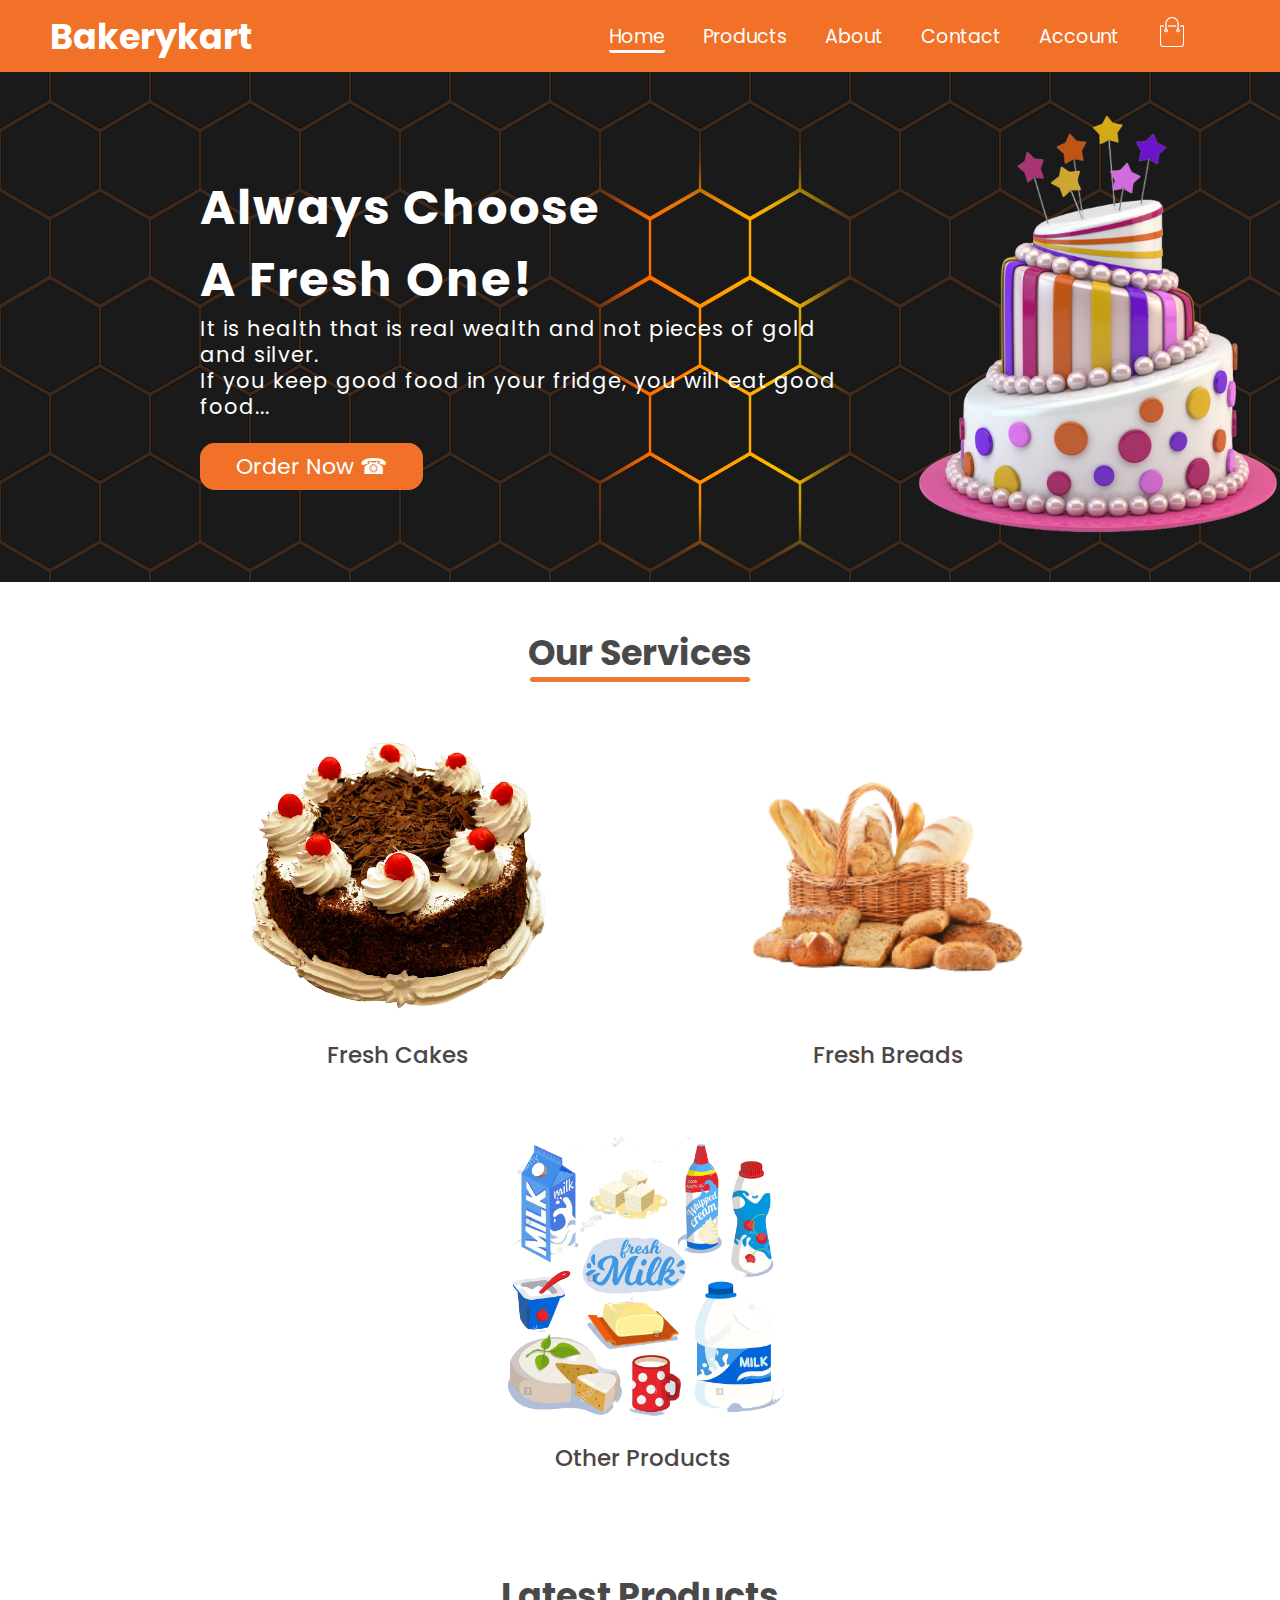
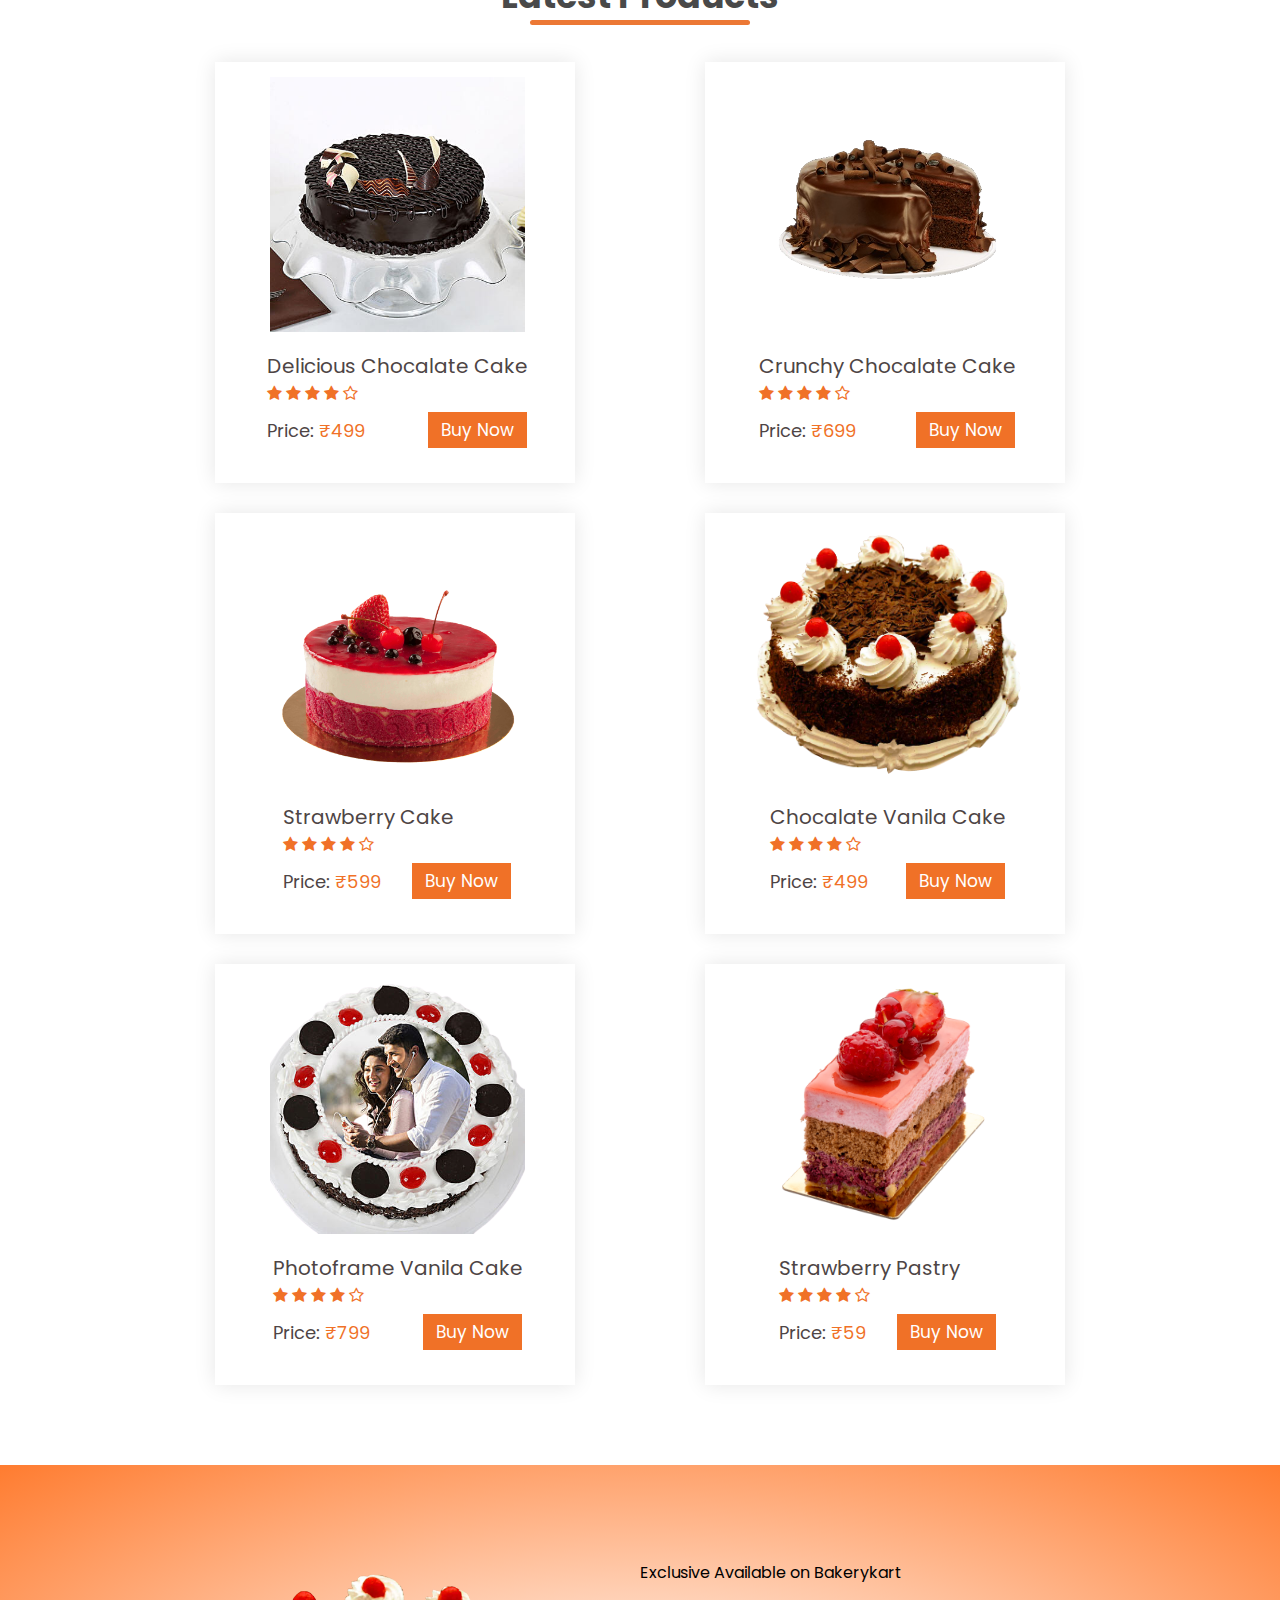
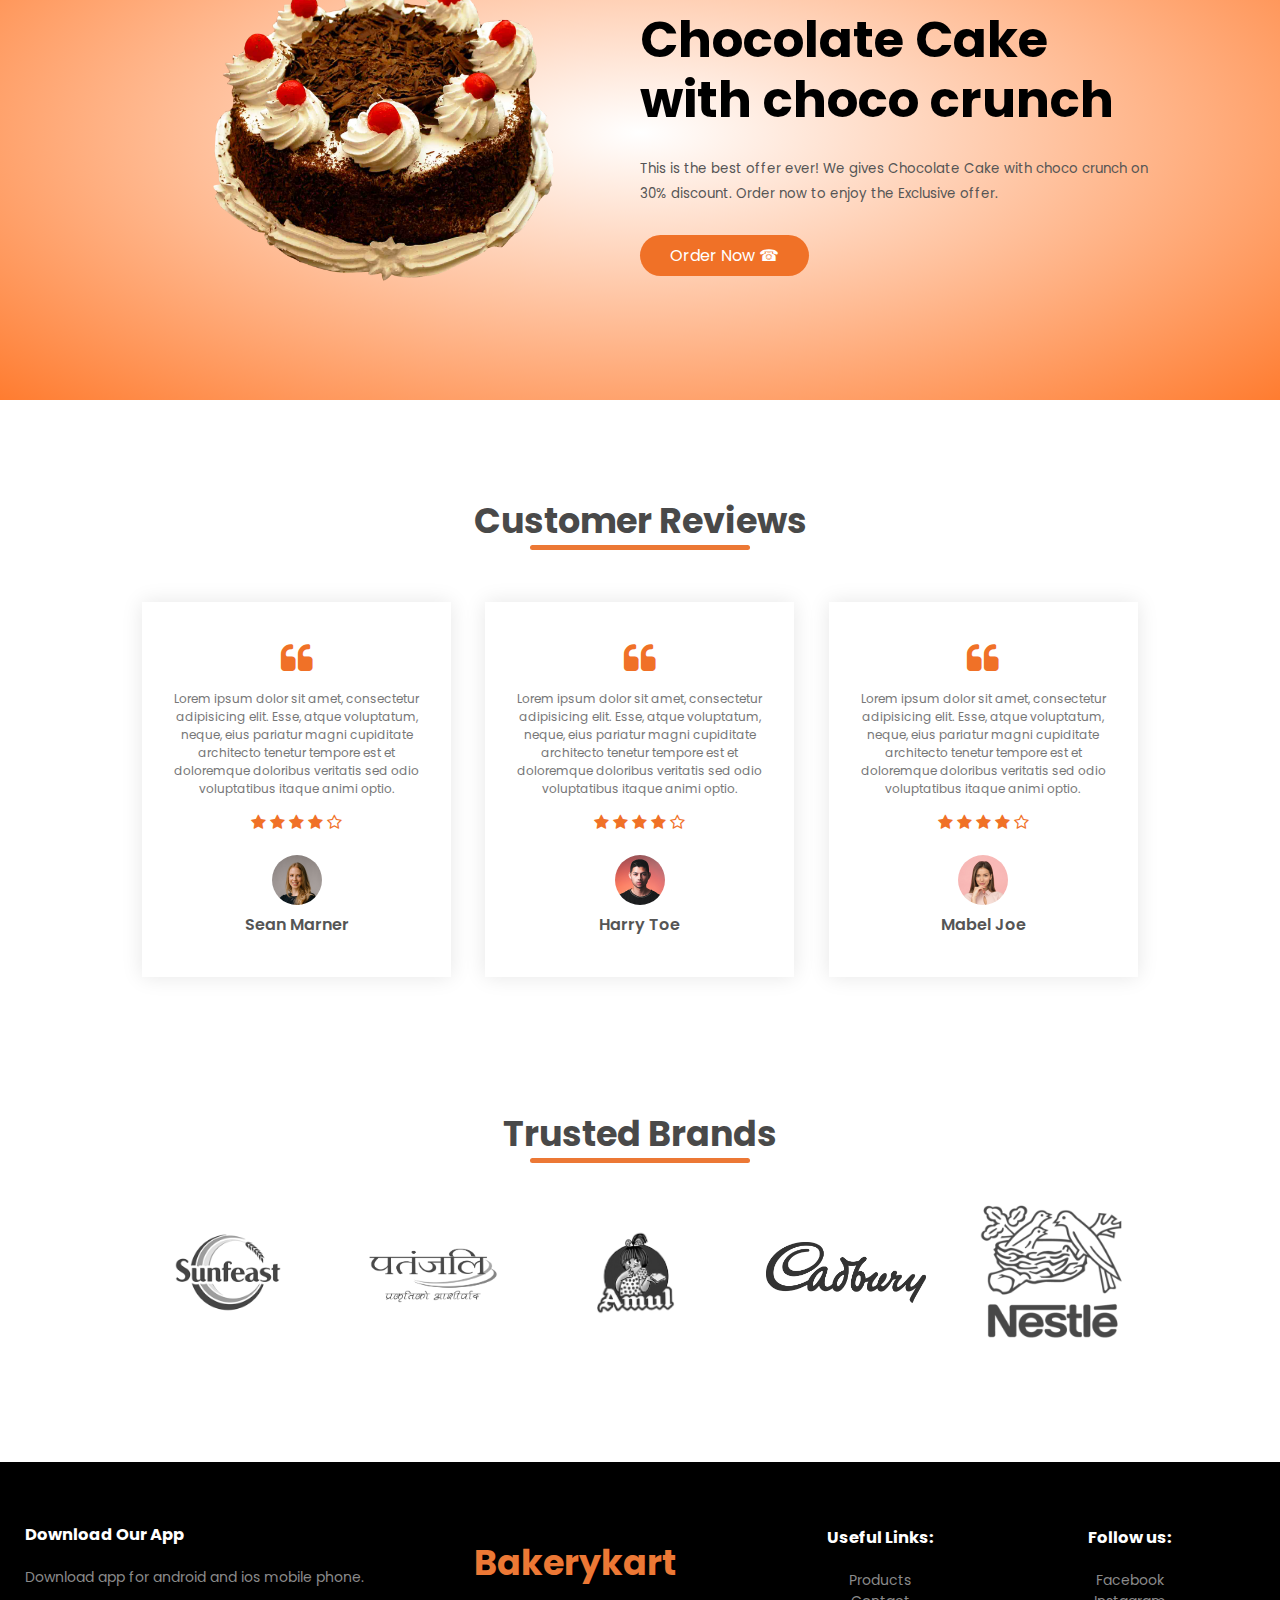
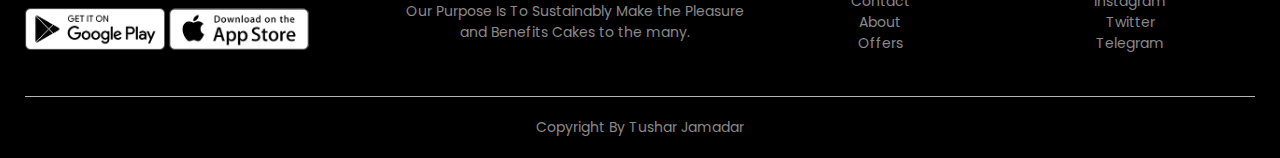
<file: index.html>
<!DOCTYPE html>
<html lang="en">

<head>
    <title>Welcome to Bakerykart | Bakerykart.com</title>
    <link rel="stylesheet" href="css/style.css">
    <link rel="stylesheet" href="https://stackpath.bootstrapcdn.com/font-awesome/4.7.0/css/font-awesome.min.css">

    
</head>

<body>

    <nav>
        <h1>Bakerykart</h1>
        <ul>
            <li><a class="active" href="#">Home</a></li>
            <li><a href="products.html">Products</a></li>
            <li><a href="about.html">About</a></li>
            <li><a href="contact.html">Contact</a></li>
            <li><a href="#">Account</a></li>
            <li><a href="cart.html"><img src="assets/cart.png" width="30px" height="30px"></a></li>
            
        </ul>
    </nav>


    <div class="banner">
        <div class="hex"></div>
        <div class="bg"></div>
        <div class="bannerText">
            <h1>Always Choose <br> A Fresh One!</h1>
            <p>It is health that is real wealth and not
                pieces of gold and silver.<br>If you keep good food in your fridge, you will eat good food...</p>
            <a href="#" class="bannerBtn">Order Now &#9742;</a>

        </div>
        <div class="bannerText">
            <img src="assets/banner.png" alt="">
        </div>

    </div>

    
<!-- Services -->
    <div class="productContainer">
        <h2 class="heading">Our Services</h2>

        <div class="productList">
            <div class="CatBox">
                <img src="assets/pro-4.png" alt="product">
                <div class="boxContent">
                    <p class="proTitle">Fresh Cakes</p>
                </div>
            </div>
            <div class="CatBox">
                <img src="assets/bread.png" alt="product">
                <div class="boxContent">
                    <p class="proTitle">Fresh Breads</p>
                </div>
            </div>
            <div class="CatBox">
                <img src="assets/other-products.png" alt="product">
                <div class="boxContent">
                    <p class="proTitle">Other Products</p>
                </div>
            </div>
        </div>
    </div>
    <!-- Latest Products -->
    <div class="productContainer">
        <h2 class="heading">Latest Products</h2>

        <div class="productList">
            <div class="productBox">
                <img src="assets/pro-1.jpg" alt="product">
                <div class="boxContent">
                    <p class="proTitle">Delicious Chocalate Cake</p>
                    <div class="rating">
                        <i class="fa fa-star"></i>
                        <i class="fa fa-star"></i>
                        <i class="fa fa-star"></i>
                        <i class="fa fa-star"></i>
                        <i class="fa fa-star-o"></i>
                    </div>
                    <div class="subCont">
                        <p class="proPrice">Price: <span class="priceHigh">₹499</span></p>
                        <a href="product-details.html" target="_blank" class="proBtn">Buy Now</a>
                    </div>
                </div>
            </div>
            <div class="productBox">
                <img src="assets/pro-2.png" alt="product">
                <div class="boxContent">
                    <p class="proTitle">Crunchy Chocalate Cake</p>
                    <div class="rating">
                        <i class="fa fa-star"></i>
                        <i class="fa fa-star"></i>
                        <i class="fa fa-star"></i>
                        <i class="fa fa-star"></i>
                        <i class="fa fa-star-o"></i>
                    </div>
                    <div class="subCont">
                        <p class="proPrice">Price: <span class="priceHigh">₹699</span></p>
                        <a href="product-details.html" target="_blank" class="proBtn">Buy Now</a>
                    </div>
                </div>
            </div>
            <div class="productBox">
                <img src="assets/pro-3.png" alt="product">
                <div class="boxContent">
                    <p class="proTitle">Strawberry Cake</p>
                    <div class="rating">
                        <i class="fa fa-star"></i>
                        <i class="fa fa-star"></i>
                        <i class="fa fa-star"></i>
                        <i class="fa fa-star"></i>
                        <i class="fa fa-star-o"></i>
                    </div>
                    <div class="subCont">
                        <p class="proPrice">Price: <span class="priceHigh">₹599</span></p>
                        <a href="product-details.html" target="_blank" class="proBtn">Buy Now</a>
                    </div>
                </div>
            </div>
            <div class="productBox">
                <img src="assets/pro-4.png" alt="product">
                <div class="boxContent">
                    <p class="proTitle">Chocalate Vanila Cake</p>
                    <div class="rating">
                        <i class="fa fa-star"></i>
                        <i class="fa fa-star"></i>
                        <i class="fa fa-star"></i>
                        <i class="fa fa-star"></i>
                        <i class="fa fa-star-o"></i>
                    </div>
                    <div class="subCont">
                        <p class="proPrice">Price: <span class="priceHigh">₹499</span></p>
                        <a href="product-details.html" target="_blank" class="proBtn">Buy Now</a>
                    </div>
                </div>
            </div>
            <div class="productBox">
                <img src="assets/pro-5.png" alt="product">
                <div class="boxContent">
                    <p class="proTitle">Photoframe Vanila Cake</p>
                    <div class="rating">
                        <i class="fa fa-star"></i>
                        <i class="fa fa-star"></i>
                        <i class="fa fa-star"></i>
                        <i class="fa fa-star"></i>
                        <i class="fa fa-star-o"></i>
                    </div>
                    <div class="subCont">
                        <p class="proPrice">Price: <span class="priceHigh">₹799</span></p>
                        <a href="product-details.html" target="_blank" class="proBtn">Buy Now</a>
                    </div>
                </div>
            </div>
            <div class="productBox">
                <img src="assets/pro-6.png" alt="product">
                <div class="boxContent">
                    <p class="proTitle">Strawberry Pastry</p>
                    <div class="rating">
                        <i class="fa fa-star"></i>
                        <i class="fa fa-star"></i>
                        <i class="fa fa-star"></i>
                        <i class="fa fa-star"></i>
                        <i class="fa fa-star-o"></i>
                    </div>
                    <div class="subCont">
                        <p class="proPrice">Price: <span class="priceHigh">₹59</span></p>
                        <a href="product-details.html" target="_blank" class="proBtn">Buy Now</a>
                    </div>
                </div>
            </div>
        </div>
    </div>
    <!-- Offer -->
    <div class="offer">

        <div class="small-container">
            <div class="row">
                <div class="col-2">
                    <img src="assets/pro-4.png" class="offer-img">
                </div>
                <div class="col-2">
                    <p>Exclusive Available on Bakerykart</p>
                    <h1>Chocolate Cake with choco crunch</h1>
                    <small>
                        This is the best offer ever! We gives Chocolate Cake with choco crunch on 30% discount. Order now to enjoy the Exclusive offer.
                    </small>
                    <br>
                    <a href="" class="btn">Order Now &#9742;</a>
                </div>
            </div>
        </div>
    </div>

    <!-- Testimonial -->
    <div class="testimonial">
        <div class="small-container">
        <h2 class="heading mb-2">Customer Reviews</h2>
            <div class="row">
                <div class="col-3">
                    <i class="fa fa-quote-left"></i>
                    <p>Lorem ipsum dolor sit amet, consectetur adipisicing elit. Esse, atque voluptatum, neque, eius pariatur magni cupiditate architecto tenetur tempore est et doloremque doloribus veritatis sed odio voluptatibus itaque animi optio.</p>
                    <!-- <i class="fa fa-quote-right"></i> -->
                    <div class="rating">
                        <i class="fa fa-star"></i>
                        <i class="fa fa-star"></i>
                        <i class="fa fa-star"></i>
                        <i class="fa fa-star"></i>
                        <i class="fa fa-star-o"></i>
                    </div>
                    <img src="assets/user-1.png">
                    <h3>Sean Marner</h3>
                </div>
                <div class="col-3">
                    <i class="fa fa-quote-left"></i>
                    <p>Lorem ipsum dolor sit amet, consectetur adipisicing elit. Esse, atque voluptatum, neque, eius pariatur magni cupiditate architecto tenetur tempore est et doloremque doloribus veritatis sed odio voluptatibus itaque animi optio.</p>
                    <!-- <i class="fa fa-quote-right"></i> -->
                    <div class="rating">
                        <i class="fa fa-star"></i>
                        <i class="fa fa-star"></i>
                        <i class="fa fa-star"></i>
                        <i class="fa fa-star"></i>
                        <i class="fa fa-star-o"></i>
                    </div>
                    <img src="assets/user-2.png">
                    <h3>Harry Toe</h3>
                </div>
                <div class="col-3">
                    <i class="fa fa-quote-left"></i>
                    <p>Lorem ipsum dolor sit amet, consectetur adipisicing elit. Esse, atque voluptatum, neque, eius pariatur magni cupiditate architecto tenetur tempore est et doloremque doloribus veritatis sed odio voluptatibus itaque animi optio.</p>
                    <!-- <i class="fa fa-quote-right"></i> -->
                    <div class="rating">
                        <i class="fa fa-star"></i>
                        <i class="fa fa-star"></i>
                        <i class="fa fa-star"></i>
                        <i class="fa fa-star"></i>
                        <i class="fa fa-star-o"></i>
                    </div>
                    <img src="assets/user-3.png">
                    <h3>Mabel Joe</h3>
                </div>
            </div>
        </div>
    </div>

    <!-- Brands -->
    <div class="brands">
        <div class="small-container">
        <h2 class="heading">Trusted Brands</h2>
            <div class="row">
                <div class="col-5">
                    <img src="assets/brand-1.png">
                </div>
                <div class="col-5">
                    <img src="assets/brand-2.png">
                </div>
                <div class="col-5">
                    <img src="assets/brand-3.png">
                </div>
                <div class="col-5">
                    <img src="assets/brand-4.png">
                </div>
                <div class="col-5">
                    <img src="assets/brand-5.png">
                </div>
            </div>
        </div>
    </div>

    <!-- Footer -->
    <div class="footer">
        <div class="container">
            <div class="row">
                <div class="footer-col-1">
                    <h3>Download Our App</h3>
                    <p>Download app for android and ios mobile phone.</p>
                    <div class="app-logo">
                        <img src="assets/play-store.png">
                        <img src="assets/app-store.png">
                    </div>
                </div>
                <div class="footer-col-2">
                    <h1>Bakerykart</h1>
                    <p>Our Purpose Is To Sustainably Make the Pleasure and Benefits Cakes to the many.</p>
                </div>
                <div class="footer-col-3">
                    <h3>Useful Links:</h3>
                    <ul>
                        <li>Products</li>
                        <li>Contact</li>
                        <li>About</li>
                        <li>Offers</li>
                    </ul>
                </div>
                <div class="footer-col-4">
                    <h3>Follow us:</h3>
                    <ul>
                        <li>Facebook</li>
                        <li>Instagram</li>
                        <li>Twitter</li>
                        <li>Telegram</li>
                    </ul>
                </div>
            </div>
            <hr>
            <p class="copyright">Copyright By Tushar Jamadar</p>
        </div>
    </div>


    <script src="js/script.js"></script>
</body>

</html>
</file>
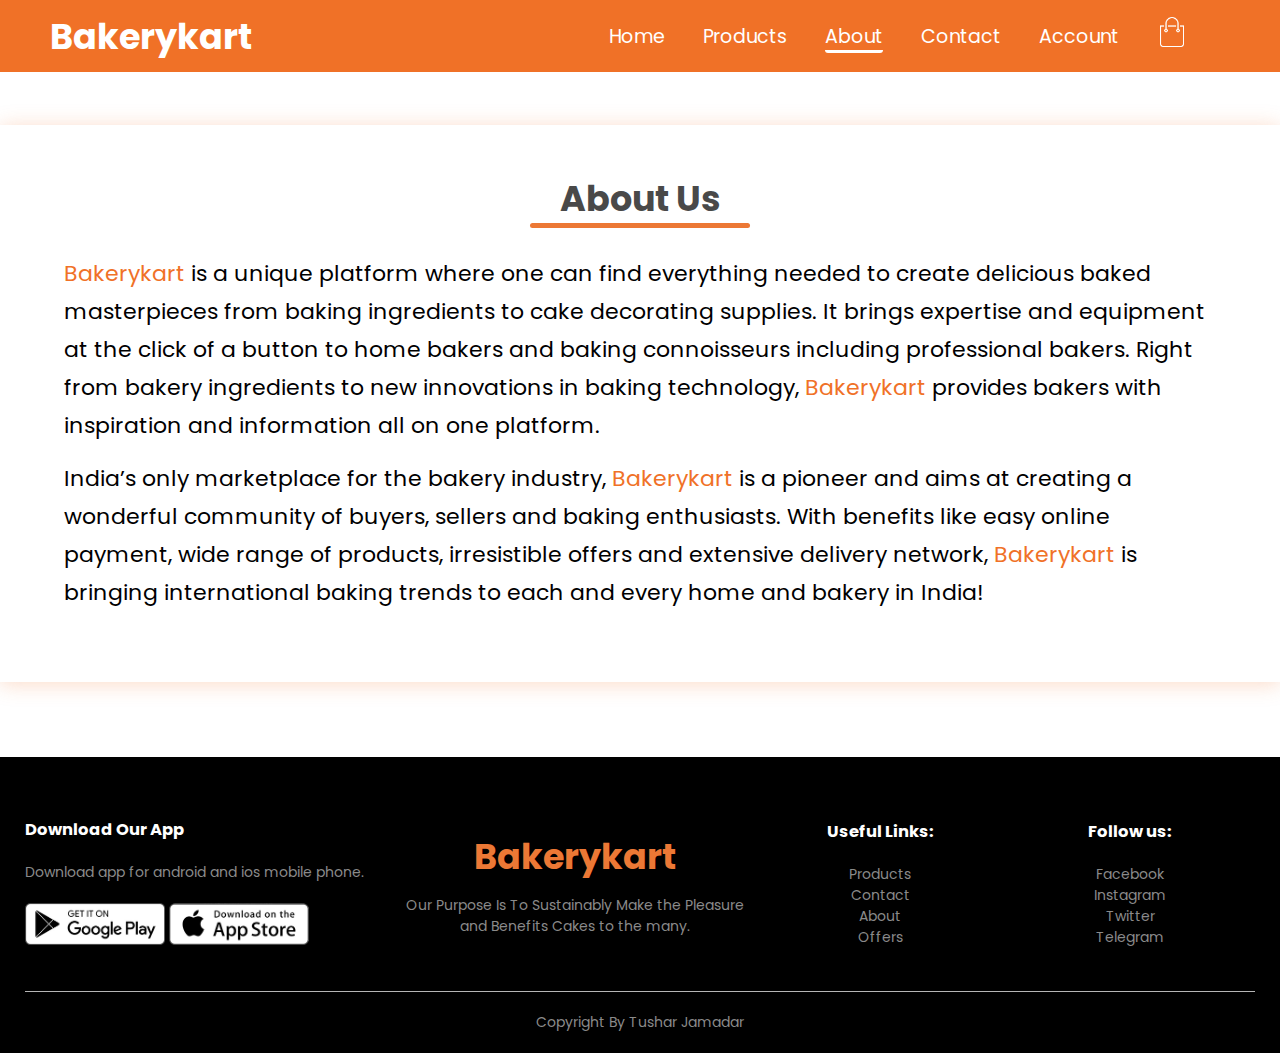
<file: about.html>
<!DOCTYPE html>
<html lang="en">

<head>
    <title>Delicious Chocalate Cake | Bakerykart.com</title>
    <link rel="stylesheet" href="css/style.css">
    <link rel="stylesheet" href="https://stackpath.bootstrapcdn.com/font-awesome/4.7.0/css/font-awesome.min.css">


</head>

<body>

    <nav>
        <h1>Bakerykart</h1>
        <ul>
            <li><a href="index.html">Home</a></li>
            <li><a href="products.html">Products</a></li>
            <li><a class="active" href="#">About</a></li>
            <li><a href="contact.html">Contact</a></li>
            <li><a href="#">Account</a></li>
            <li><a href="cart.html"><img src="assets/cart.png" width="30px" height="30px"></a></li>
        </ul>
    </nav>

    <div class="container Aboutcontainer">
        <div class="about">

            <div>
                <h2 class="heading">About Us</h2>
            </div>

            <div class="content">
                <p><span class="cName">Bakerykart</span> is a unique platform where one can find everything needed to
                    create delicious baked
                    masterpieces from baking ingredients to cake decorating supplies. It brings expertise and equipment
                    at the click of a button to home bakers and baking connoisseurs including professional bakers. Right
                    from bakery ingredients to new innovations in baking technology, <span class="cName">Bakerykart</span> provides bakers with
                    inspiration and information all on one platform.</p>
                <p>India’s only marketplace for the bakery industry, <span class="cName">Bakerykart</span> is a pioneer
                    and aims at creating a wonderful community of buyers, sellers and baking enthusiasts. With benefits
                    like easy online
                    payment, wide range of products, irresistible offers and extensive delivery network, <span class="cName">Bakerykart</span> is bringing international baking trends to each and every home
                    and bakery in India!</p>
            </div>
        </div>
    </div>

    <!-- Footer -->
    <div class="footer">
        <div class="container">
            <div class="row">
                <div class="footer-col-1">
                    <h3>Download Our App</h3>
                    <p>Download app for android and ios mobile phone.</p>
                    <div class="app-logo">
                        <img src="assets/play-store.png">
                        <img src="assets/app-store.png">
                    </div>
                </div>
                <div class="footer-col-2">
                    <h1>Bakerykart</h1>
                    <p>Our Purpose Is To Sustainably Make the Pleasure and Benefits Cakes to the many.</p>
                </div>
                <div class="footer-col-3">
                    <h3>Useful Links:</h3>
                    <ul>
                        <li>Products</li>
                        <li>Contact</li>
                        <li>About</li>
                        <li>Offers</li>
                    </ul>
                </div>
                <div class="footer-col-4">
                    <h3>Follow us:</h3>
                    <ul>
                        <li>Facebook</li>
                        <li>Instagram</li>
                        <li>Twitter</li>
                        <li>Telegram</li>
                    </ul>
                </div>
            </div>
            <hr>
            <p class="copyright">Copyright By Tushar Jamadar</p>
        </div>
    </div>


    <script src="js/script.js"></script>
</body>

</html>
</file>
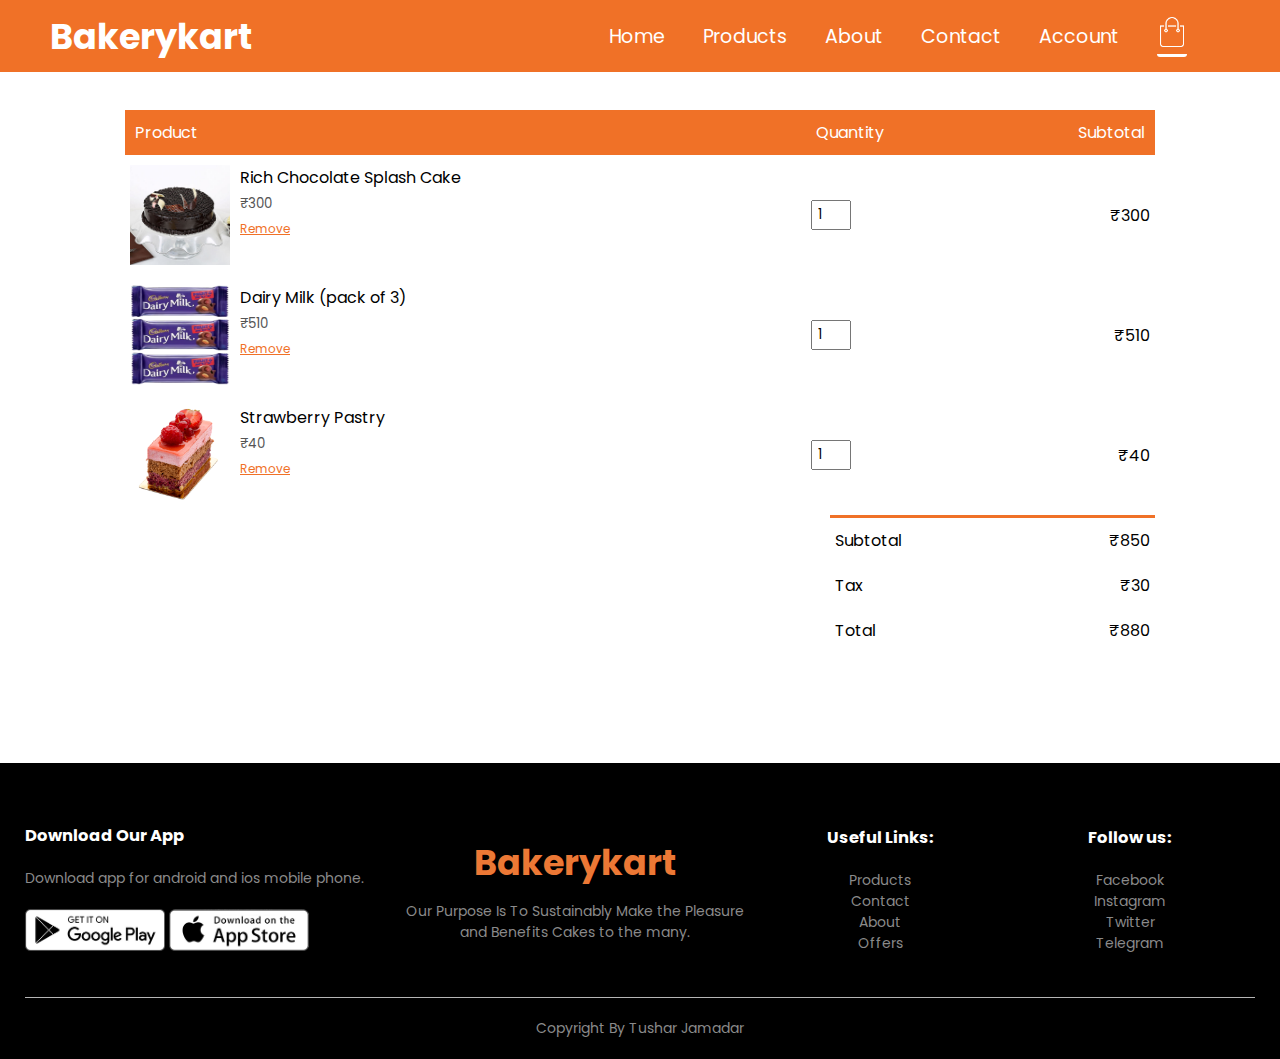
<file: cart.html>
<!DOCTYPE html>
<html lang="en">

<head>
    <title>Delicious Chocalate Cake | Bakerykart.com</title>
    <link rel="stylesheet" href="css/style.css">
    <link rel="stylesheet" href="https://stackpath.bootstrapcdn.com/font-awesome/4.7.0/css/font-awesome.min.css">


</head>

<body>

    <nav>
        <h1>Bakerykart</h1>
        <ul>
            <li><a href="index.html">Home</a></li>
            <li><a href="products.html">Products</a></li>
            <li><a href="about.html">About</a></li>
            <li><a href="contact.html">Contact</a></li>
            <li><a href="#">Account</a></li>
            <li><a class="active" href=""><img src="assets/cart.png" width="30px" height="30px"></a></li>
        </ul>
    </nav>

    <div class="small-container cart-page">
        <table>
            <tr>
                <th>Product</th>
                <th>Quantity</th>
                <th>Subtotal</th>
            </tr>
            <tr>
                <td>
                    <div class="cart-info">
                        <img src="assets/pro-1.jpg">
                        <div>
                            <p>Rich Chocolate Splash Cake</p>
                            <small>₹300</small>
                            <br>
                            <a href="#">Remove</a>
                        </div>
                    </div>
                </td>
                </td>
                <td><input type="number" value="1"></td>
                <td>₹300</td>
            </tr>
            <tr>
                <td>
                    <div class="cart-info">
                        <img src="assets/pro-11.png">
                        <div>
                            <p>Dairy Milk (pack of 3)</p>
                            <small>₹510</small>
                            <br>
                            <a href="#">Remove</a>
                        </div>
                    </div>
                </td>
                </td>
                <td><input type="number" value="1"></td>
                <td>₹510</td>
            </tr>
            <tr>
                <td>
                    <div class="cart-info">
                        <img src="assets/buy-1.png">
                        <div>
                            <p>Strawberry Pastry</p>
                            <small>₹40</small>
                            <br>
                            <a href="#">Remove</a>
                        </div>
                    </div>
                </td>
                </td>
                <td><input type="number" value="1"></td>
                <td>₹40</td>
            </tr>
        </table>
        <div class="total-price">
            <table>
                <tr>
                    <td>Subtotal</td>
                    <td>₹850</td>
                </tr>
                <tr>
                    <td>Tax</td>
                    <td>₹30</td>
                </tr>
                <tr>
                    <td>Total</td>
                    <td>₹880</td>
                </tr>
            </table>
        </div>
    </div>


    <!-- Footer -->
    <div class="footer">
        <div class="container">
            <div class="row">
                <div class="footer-col-1">
                    <h3>Download Our App</h3>
                    <p>Download app for android and ios mobile phone.</p>
                    <div class="app-logo">
                        <img src="assets/play-store.png">
                        <img src="assets/app-store.png">
                    </div>
                </div>
                <div class="footer-col-2">
                    <h1>Bakerykart</h1>
                    <p>Our Purpose Is To Sustainably Make the Pleasure and Benefits Cakes to the many.</p>
                </div>
                <div class="footer-col-3">
                    <h3>Useful Links:</h3>
                    <ul>
                        <li>Products</li>
                        <li>Contact</li>
                        <li>About</li>
                        <li>Offers</li>
                    </ul>
                </div>
                <div class="footer-col-4">
                    <h3>Follow us:</h3>
                    <ul>
                        <li>Facebook</li>
                        <li>Instagram</li>
                        <li>Twitter</li>
                        <li>Telegram</li>
                    </ul>
                </div>
            </div>
            <hr>
            <p class="copyright">Copyright By Tushar Jamadar</p>
        </div>
    </div>


    <script src="js/script.js"></script>
</body>

</html>
</file>
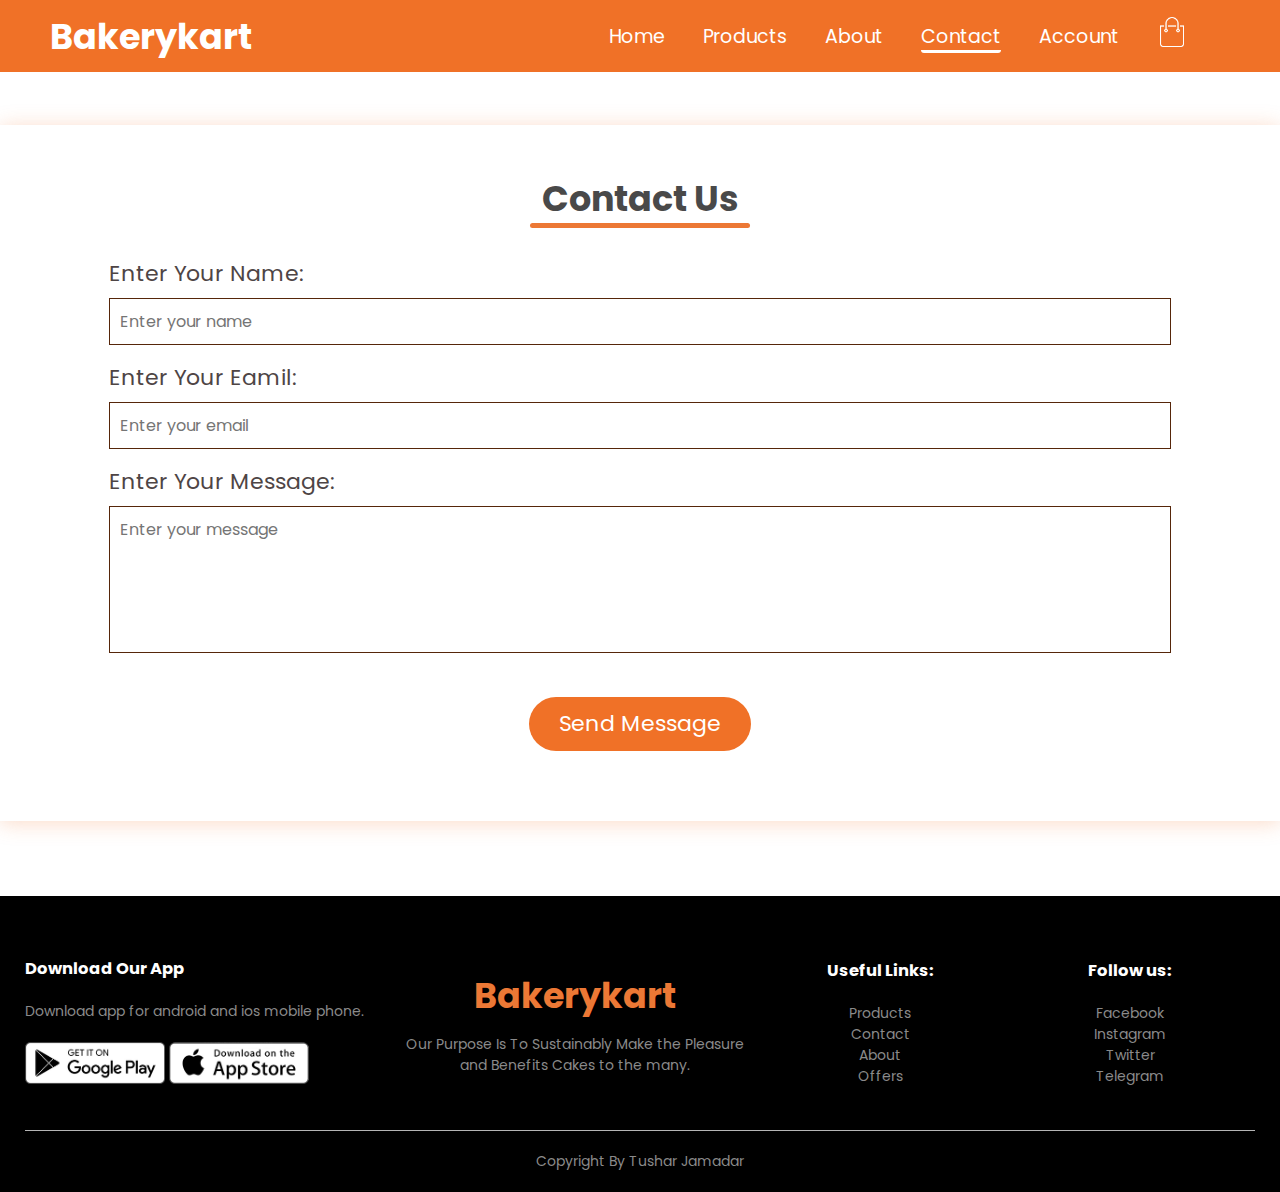
<file: contact.html>
<!DOCTYPE html>
<html lang="en">

<head>
    <title>Delicious Chocalate Cake | Bakerykart.com</title>
    <link rel="stylesheet" href="css/style.css">
    <link rel="stylesheet" href="https://stackpath.bootstrapcdn.com/font-awesome/4.7.0/css/font-awesome.min.css">


</head>

<body>

    <nav>
        <h1>Bakerykart</h1>
        <ul>
            <li><a href="index.html">Home</a></li>
            <li><a href="products.html">Products</a></li>
            <li><a href="about.html">About</a></li>
            <li><a class="active" href="#">Contact</a></li>
            <li><a href="#">Account</a></li>
            <li><a href="cart.html"><img src="assets/cart.png" width="30px" height="30px"></a></li>
        </ul>
    </nav>

    <div class="container Aboutcontainer">
        <div class="about">

            <div>
                <h2 class="heading">Contact Us</h2>
            </div>

            <form class="content contactSubContainer">

                <div class="form-control">
                    <label for="name">Enter Your Name: </label>
                    <input type="text" name="name" id="" placeholder="Enter your name">
                </div>
                <div class="form-control">
                    <label for="email">Enter Your Eamil: </label>
                    <input type="email" name="email" id="" placeholder="Enter your email">
                </div>
                <div class="form-control">
                    <label for="msg">Enter Your Message: </label>
                    <textarea name="msg" id="" cols="30" rows="5" placeholder="Enter your message"></textarea>
                </div>

                <a href="#" class="btn">Send Message</a>
                
            </form>
        </div>
    </div>

    <!-- Footer -->
    <div class="footer">
        <div class="container">
            <div class="row">
                <div class="footer-col-1">
                    <h3>Download Our App</h3>
                    <p>Download app for android and ios mobile phone.</p>
                    <div class="app-logo">
                        <img src="assets/play-store.png">
                        <img src="assets/app-store.png">
                    </div>
                </div>
                <div class="footer-col-2">
                    <h1>Bakerykart</h1>
                    <p>Our Purpose Is To Sustainably Make the Pleasure and Benefits Cakes to the many.</p>
                </div>
                <div class="footer-col-3">
                    <h3>Useful Links:</h3>
                    <ul>
                        <li>Products</li>
                        <li>Contact</li>
                        <li>About</li>
                        <li>Offers</li>
                    </ul>
                </div>
                <div class="footer-col-4">
                    <h3>Follow us:</h3>
                    <ul>
                        <li>Facebook</li>
                        <li>Instagram</li>
                        <li>Twitter</li>
                        <li>Telegram</li>
                    </ul>
                </div>
            </div>
            <hr>
            <p class="copyright">Copyright By Tushar Jamadar</p>
        </div>
    </div>


    <script src="js/script.js"></script>
</body>

</html>
</file>
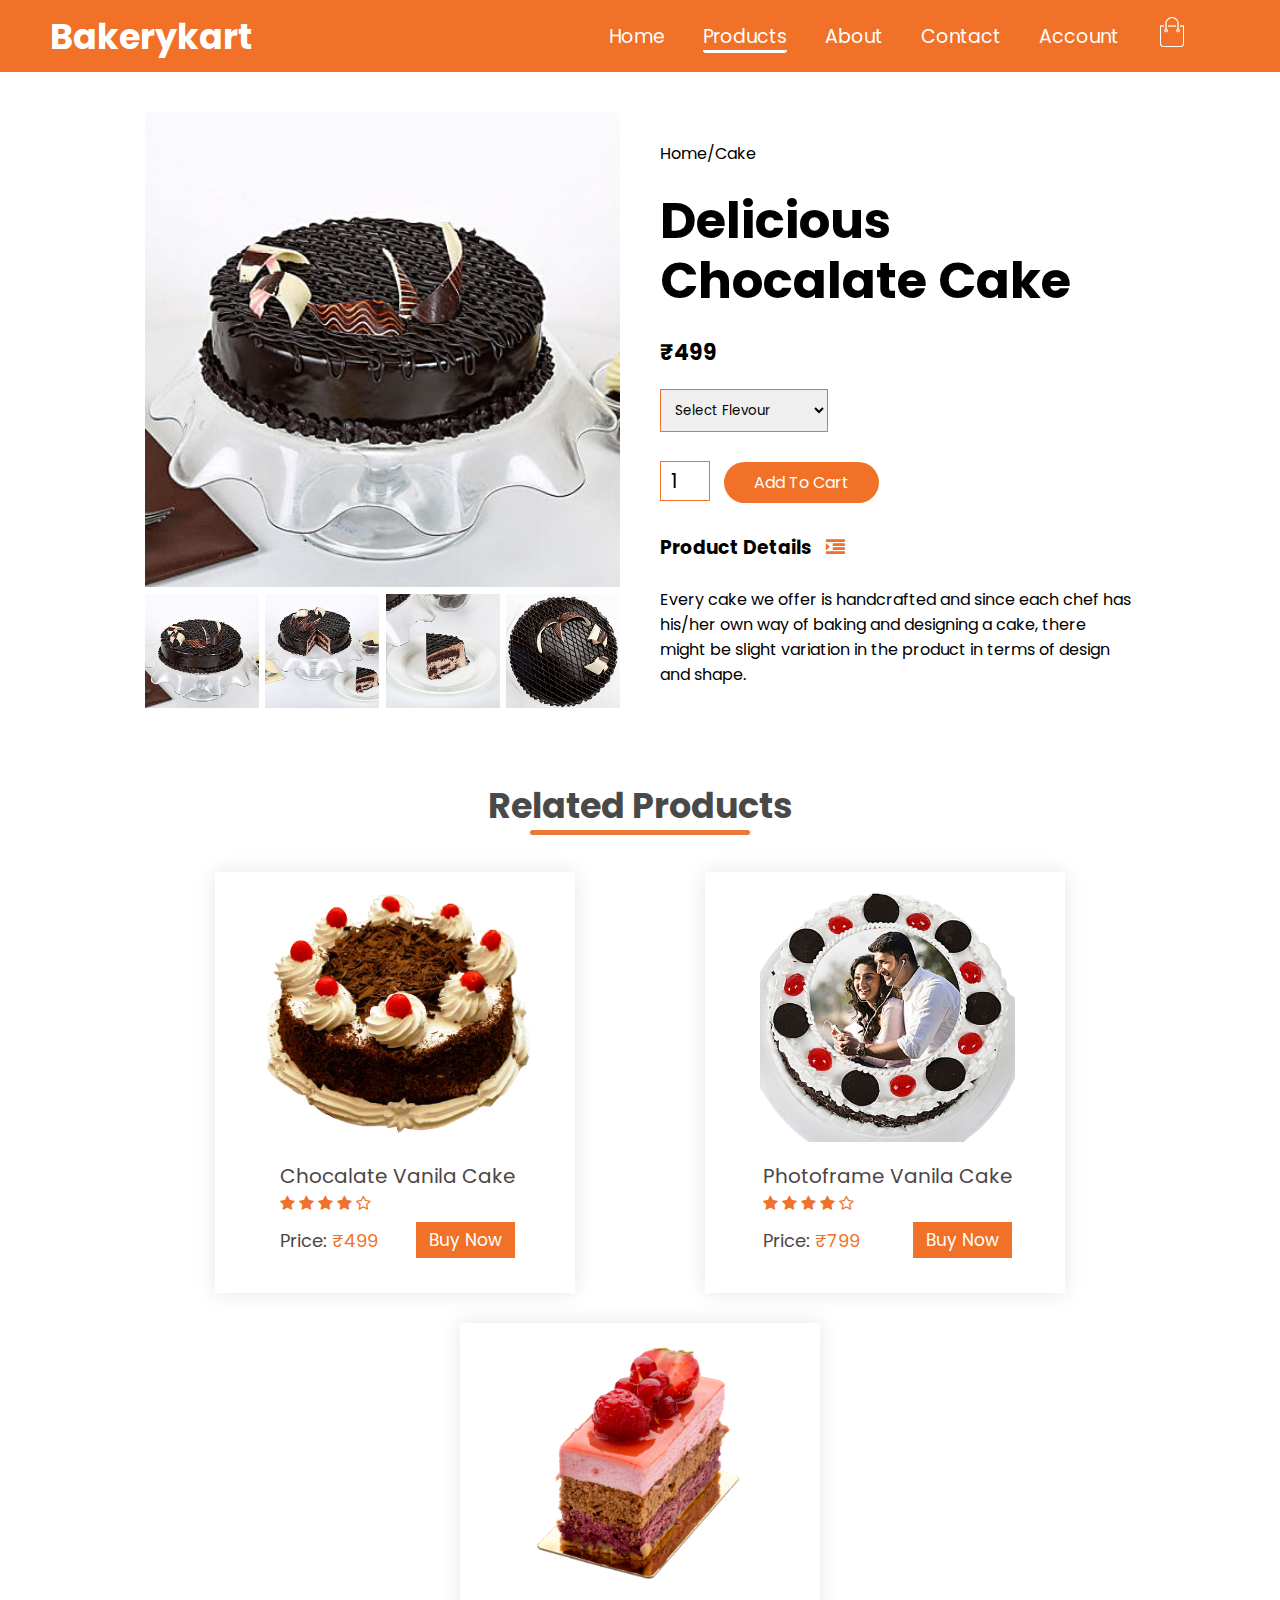
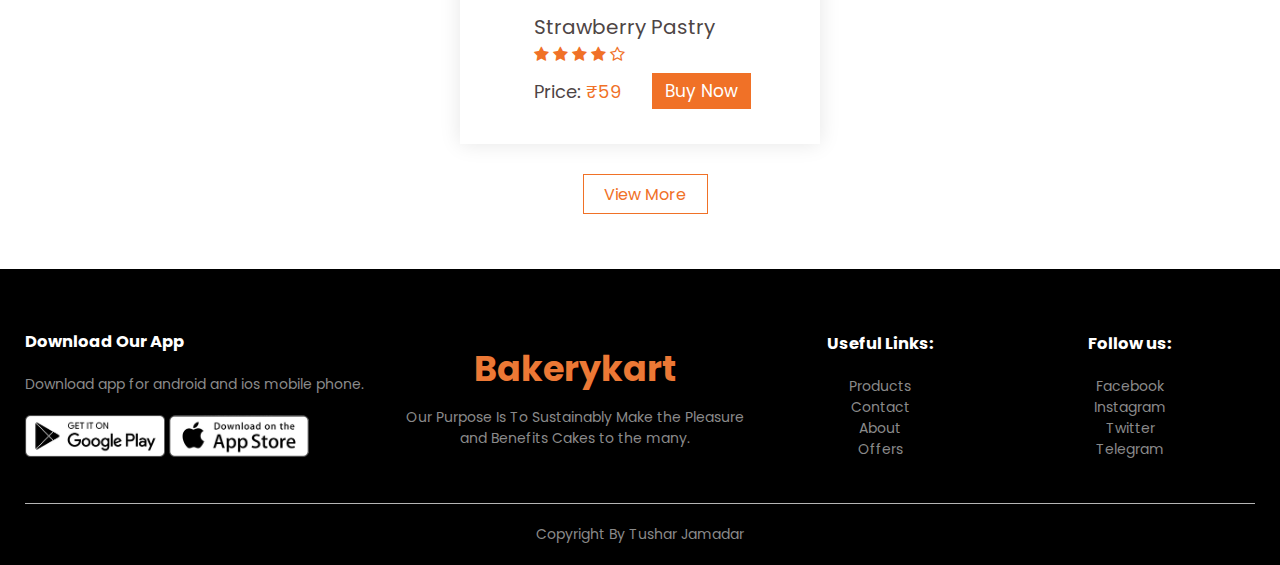
<file: product-details.html>
<!DOCTYPE html>
<html lang="en">

<head>
    <title>Delicious Chocalate Cake | Bakerykart.com</title>
    <link rel="stylesheet" href="css/style.css">
    <link rel="stylesheet" href="https://stackpath.bootstrapcdn.com/font-awesome/4.7.0/css/font-awesome.min.css">


</head>

<body>

    <nav>
        <h1>Bakerykart</h1>
        <ul>
            <li><a href="index.html">Home</a></li>
            <li><a class="active" href="#">Products</a></li>
            <li><a href="about.html">About</a></li>
            <li><a href="contact.html">Contact</a></li>
            <li><a href="#">Account</a></li>
            <li><a href=""><img src="assets/cart.png" width="30px" height="30px"></a></li>
        </ul>
    </nav>


    <div class="small-container single-product" id="small-container">
        <div class="row">
            <div class="col-2">
                <img src="assets/pro-1.jpg" width="100%" id="ProductImg">


                <div class="small-img-row">
                    <div class="small-img-col">
                        <img src="assets/gal-1.jpg" width="100%" class="SmallImg">
                    </div>
                    <div class="small-img-col">
                        <img src="assets/gal-2.jpg" width="100%" class="SmallImg">
                    </div>
                    <div class="small-img-col">
                        <img src="assets/gal-3.jpg" width="100%" class="SmallImg">
                    </div>
                    <div class="small-img-col">
                        <img src="assets/gal-4.jpg" width="100%" class="SmallImg">
                    </div>
                </div>



            </div>
            <div class="col-2">
                <p>Home/Cake</p>
                <h1>Delicious Chocalate Cake</h1>
                <h4>₹499</h4>
                <select>
                    <option>Select Flevour</option>
                    <option>Black Forest Cake</option>
                    <option>White Forest Cake</option>
                    <option>Vanilla Cake</option>
                    <option>Strawberry Cake</option>
                </select>
                <input type="number" value="1">
                <a href="cart.html" class="btn">Add To Cart</a>

                <h3>Product Details <i class="fa fa-indent"></i></h3>
                <br>
                <p>Every cake we offer is handcrafted and since each chef has his/her own way of baking and designing a
                    cake, there might be slight variation in the product in terms of design and shape.</p>
            </div>
        </div>


    </div>

    <div class="productContainer">
        <h2 class="heading">Related Products</h2>

        <div class="productList">
            <div class="productBox">
                <img src="assets/pro-4.png" alt="product">
                <div class="boxContent">
                    <p class="proTitle">Chocalate Vanila Cake</p>
                    <div class="rating">
                        <i class="fa fa-star"></i>
                        <i class="fa fa-star"></i>
                        <i class="fa fa-star"></i>
                        <i class="fa fa-star"></i>
                        <i class="fa fa-star-o"></i>
                    </div>
                    <div class="subCont">
                        <p class="proPrice">Price: <span class="priceHigh">₹499</span></p>
                        <a href="#" class="proBtn">Buy Now</a>
                    </div>
                </div>
            </div>
            <div class="productBox">
                <img src="assets/pro-5.png" alt="product">
                <div class="boxContent">
                    <p class="proTitle">Photoframe Vanila Cake</p>
                    <div class="rating">
                        <i class="fa fa-star"></i>
                        <i class="fa fa-star"></i>
                        <i class="fa fa-star"></i>
                        <i class="fa fa-star"></i>
                        <i class="fa fa-star-o"></i>
                    </div>
                    <div class="subCont">
                        <p class="proPrice">Price: <span class="priceHigh">₹799</span></p>
                        <a href="#" class="proBtn">Buy Now</a>
                    </div>
                </div>
            </div>
            <div class="productBox">
                <img src="assets/pro-6.png" alt="product">
                <div class="boxContent">
                    <p class="proTitle">Strawberry Pastry</p>
                    <div class="rating">
                        <i class="fa fa-star"></i>
                        <i class="fa fa-star"></i>
                        <i class="fa fa-star"></i>
                        <i class="fa fa-star"></i>
                        <i class="fa fa-star-o"></i>
                    </div>
                    <div class="subCont">
                        <p class="proPrice">Price: <span class="priceHigh">₹59</span></p>
                        <a href="#" class="proBtn">Buy Now</a>
                    </div>
                </div>
            </div>
        </div>

        <div class="page-btn">
            <span class="viewMoreBtn">View More</span>
        </div>
    </div>

    <!-- Footer -->
    <div class="footer">
        <div class="container">
            <div class="row">
                <div class="footer-col-1">
                    <h3>Download Our App</h3>
                    <p>Download app for android and ios mobile phone.</p>
                    <div class="app-logo">
                        <img src="assets/play-store.png">
                        <img src="assets/app-store.png">
                    </div>
                </div>
                <div class="footer-col-2">
                    <h1>Bakerykart</h1>
                    <p>Our Purpose Is To Sustainably Make the Pleasure and Benefits Cakes to the many.</p>
                </div>
                <div class="footer-col-3">
                    <h3>Useful Links:</h3>
                    <ul>
                        <li>Products</li>
                        <li>Contact</li>
                        <li>About</li>
                        <li>Offers</li>
                    </ul>
                </div>
                <div class="footer-col-4">
                    <h3>Follow us:</h3>
                    <ul>
                        <li>Facebook</li>
                        <li>Instagram</li>
                        <li>Twitter</li>
                        <li>Telegram</li>
                    </ul>
                </div>
            </div>
            <hr>
            <p class="copyright">Copyright By Tushar Jamadar</p>
        </div>
    </div>


    <script src="js/script.js"></script>
    <script>
        var ProductImg = document.getElementById("ProductImg");
        var SmallImg = document.getElementsByClassName("SmallImg");

        SmallImg[0].onclick = function () {
            ProductImg.src = SmallImg[0].src;
        }
        SmallImg[1].onclick = function () {
            ProductImg.src = SmallImg[1].src;
        }
        SmallImg[2].onclick = function () {
            ProductImg.src = SmallImg[2].src;
        }
        SmallImg[3].onclick = function () {
            ProductImg.src = SmallImg[3].src;
        }
    </script>
</body>

</html>
</file>
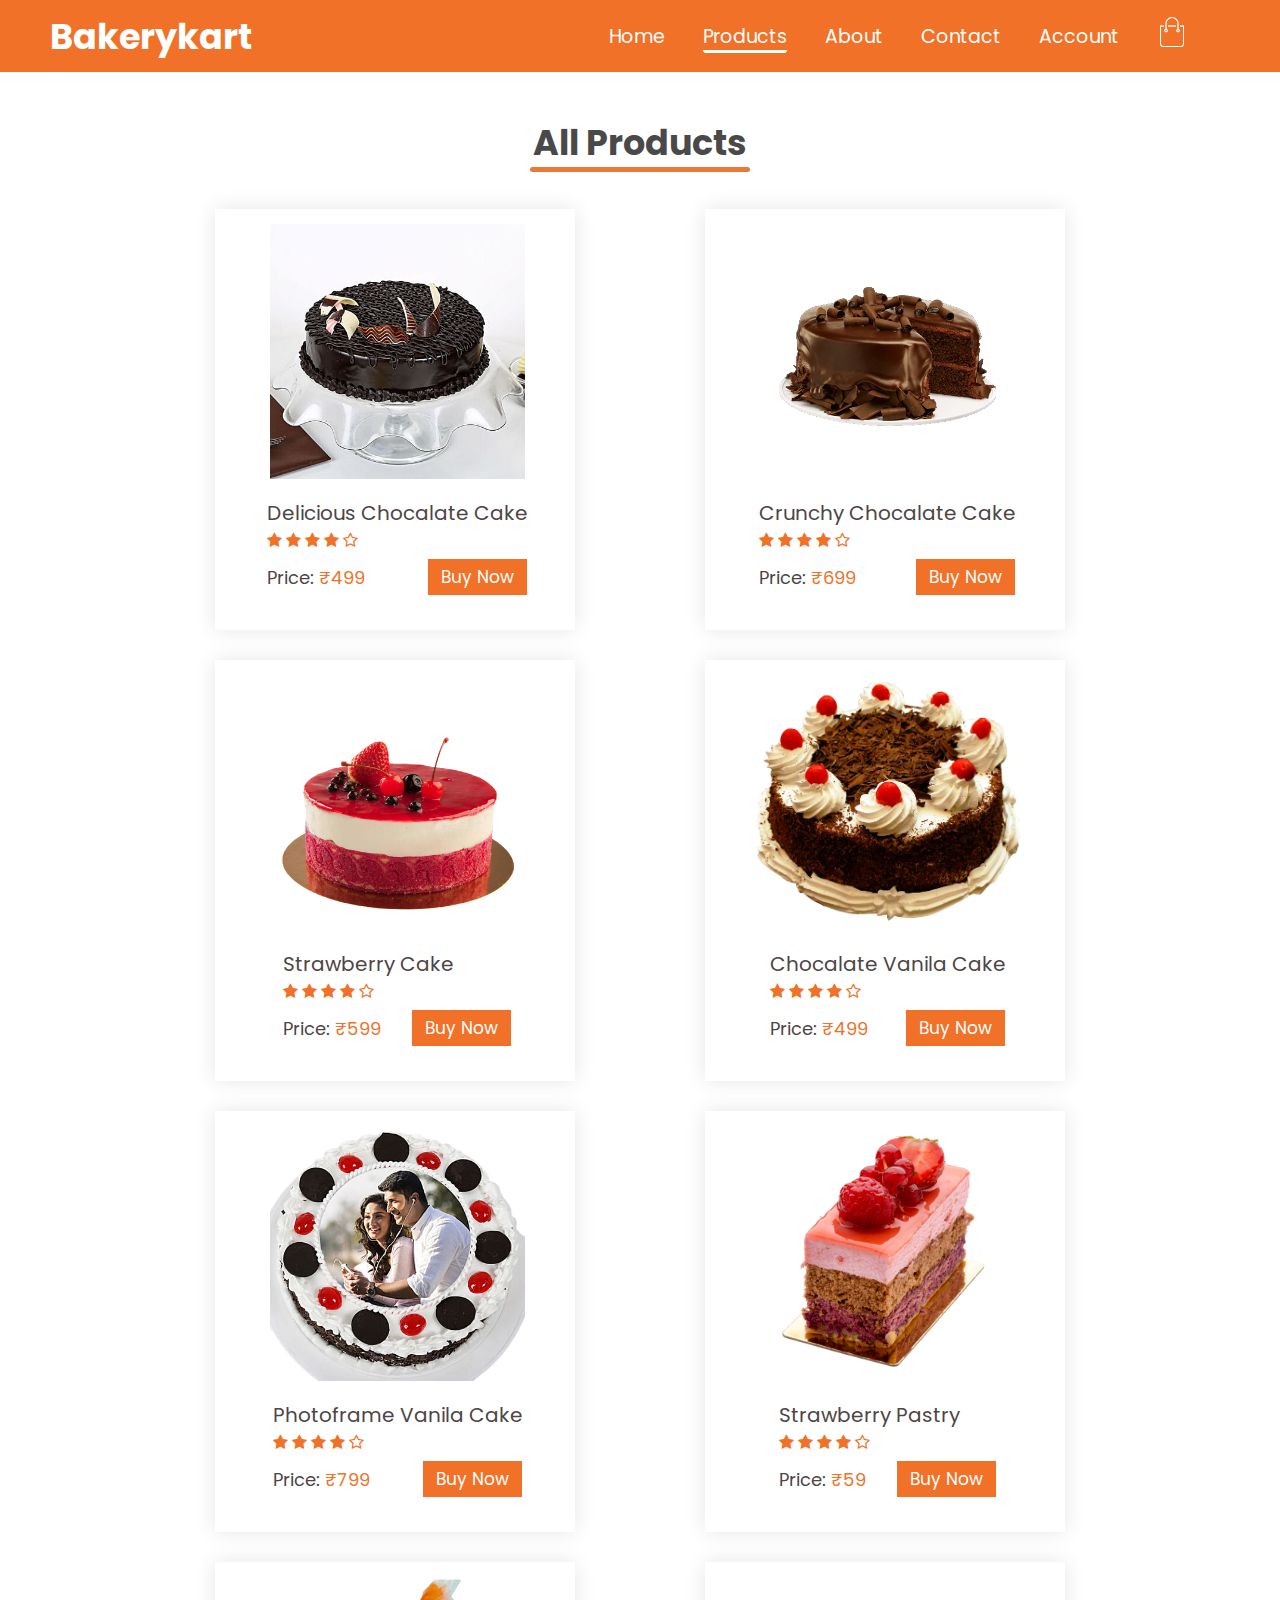
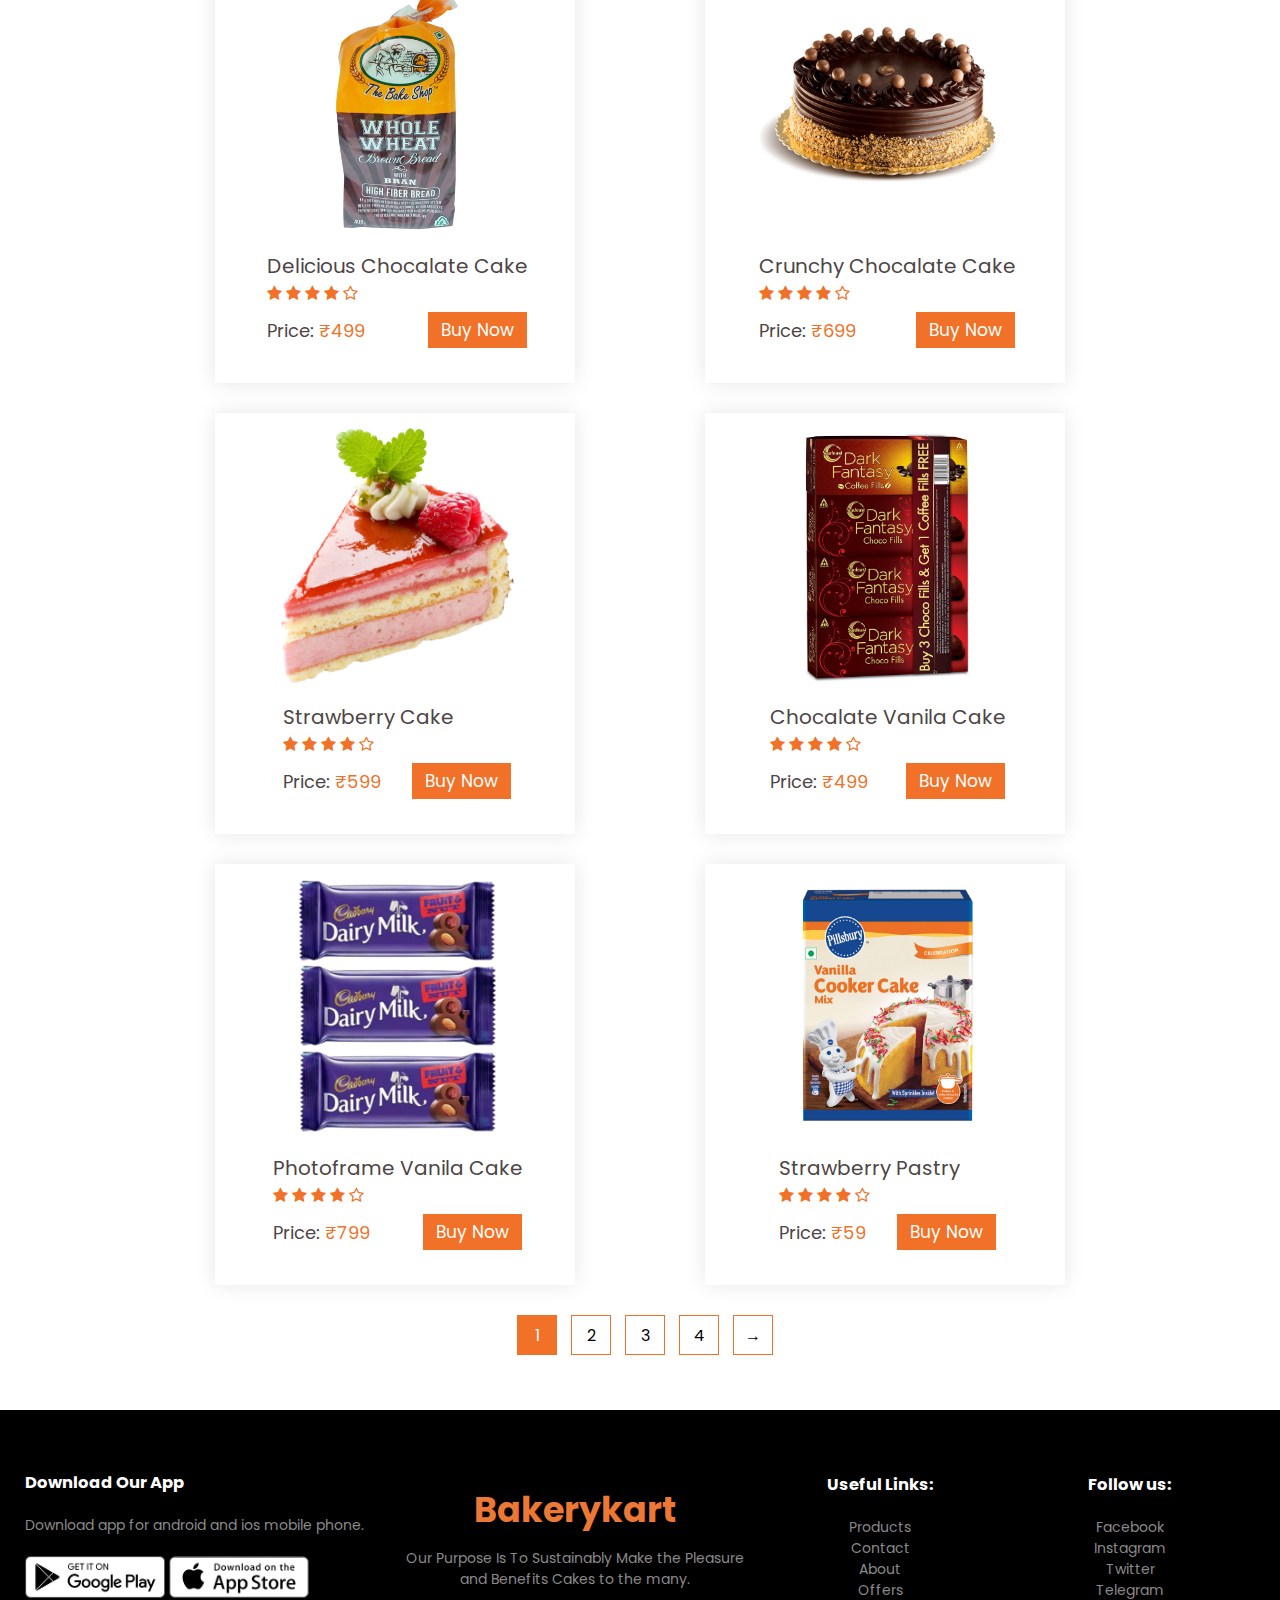
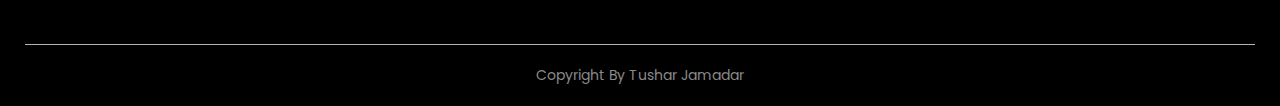
<file: products.html>
<!DOCTYPE html>
<html lang="en">

<head>
    <title>Products | Bakerykart.com</title>
    <link rel="stylesheet" href="css/style.css">
    <link rel="stylesheet" href="https://stackpath.bootstrapcdn.com/font-awesome/4.7.0/css/font-awesome.min.css">

    
</head>

<body>

    <nav>
        <h1>Bakerykart</h1>
        <ul>
            <li><a href="index.html">Home</a></li>
            <li><a class="active" href="#">Products</a></li>
            <li><a href="about.html">About</a></li>
            <li><a href="contact.html">Contact</a></li>
            <li><a href="#">Account</a></li>
            <li><a href="cart.html"><img src="assets/cart.png" width="30px" height="30px"></a></li>
        </ul>
    </nav>


    <!-- Latest Products -->
    <div class="productContainer mt-7">
        <h2 class="heading">All Products</h2>
        <div class="productList">
            <div class="productBox">
                <img src="assets/pro-1.jpg" alt="product">
                <div class="boxContent">
                    <p class="proTitle">Delicious Chocalate Cake</p>
                    <div class="rating">
                        <i class="fa fa-star"></i>
                        <i class="fa fa-star"></i>
                        <i class="fa fa-star"></i>
                        <i class="fa fa-star"></i>
                        <i class="fa fa-star-o"></i>
                    </div>
                    <div class="subCont">
                        <p class="proPrice">Price: <span class="priceHigh">₹499</span></p>
                        <a href="product-details.html" target="_blank" class="proBtn">Buy Now</a>
                    </div>
                </div>
            </div>
            <div class="productBox">
                <img src="assets/pro-2.png" alt="product">
                <div class="boxContent">
                    <p class="proTitle">Crunchy Chocalate Cake</p>
                    <div class="rating">
                        <i class="fa fa-star"></i>
                        <i class="fa fa-star"></i>
                        <i class="fa fa-star"></i>
                        <i class="fa fa-star"></i>
                        <i class="fa fa-star-o"></i>
                    </div>
                    <div class="subCont">
                        <p class="proPrice">Price: <span class="priceHigh">₹699</span></p>
                        <a href="product-details.html" target="_blank" class="proBtn">Buy Now</a>
                    </div>
                </div>
            </div>
            <div class="productBox">
                <img src="assets/pro-3.png" alt="product">
                <div class="boxContent">
                    <p class="proTitle">Strawberry Cake</p>
                    <div class="rating">
                        <i class="fa fa-star"></i>
                        <i class="fa fa-star"></i>
                        <i class="fa fa-star"></i>
                        <i class="fa fa-star"></i>
                        <i class="fa fa-star-o"></i>
                    </div>
                    <div class="subCont">
                        <p class="proPrice">Price: <span class="priceHigh">₹599</span></p>
                        <a href="product-details.html" target="_blank" class="proBtn">Buy Now</a>
                    </div>
                </div>
            </div>
            <div class="productBox">
                <img src="assets/pro-4.png" alt="product">
                <div class="boxContent">
                    <p class="proTitle">Chocalate Vanila Cake</p>
                    <div class="rating">
                        <i class="fa fa-star"></i>
                        <i class="fa fa-star"></i>
                        <i class="fa fa-star"></i>
                        <i class="fa fa-star"></i>
                        <i class="fa fa-star-o"></i>
                    </div>
                    <div class="subCont">
                        <p class="proPrice">Price: <span class="priceHigh">₹499</span></p>
                        <a href="product-details.html" target="_blank" class="proBtn">Buy Now</a>
                    </div>
                </div>
            </div>
            <div class="productBox">
                <img src="assets/pro-5.png" alt="product">
                <div class="boxContent">
                    <p class="proTitle">Photoframe Vanila Cake</p>
                    <div class="rating">
                        <i class="fa fa-star"></i>
                        <i class="fa fa-star"></i>
                        <i class="fa fa-star"></i>
                        <i class="fa fa-star"></i>
                        <i class="fa fa-star-o"></i>
                    </div>
                    <div class="subCont">
                        <p class="proPrice">Price: <span class="priceHigh">₹799</span></p>
                        <a href="product-details.html" target="_blank" class="proBtn">Buy Now</a>
                    </div>
                </div>
            </div>
            <div class="productBox">
                <img src="assets/pro-6.png" alt="product">
                <div class="boxContent">
                    <p class="proTitle">Strawberry Pastry</p>
                    <div class="rating">
                        <i class="fa fa-star"></i>
                        <i class="fa fa-star"></i>
                        <i class="fa fa-star"></i>
                        <i class="fa fa-star"></i>
                        <i class="fa fa-star-o"></i>
                    </div>
                    <div class="subCont">
                        <p class="proPrice">Price: <span class="priceHigh">₹59</span></p>
                        <a href="product-details.html" target="_blank" class="proBtn">Buy Now</a>
                    </div>
                </div>
            </div>
            <div class="productBox">
                <img src="assets/pro-7.png" alt="product">
                <div class="boxContent">
                    <p class="proTitle">Delicious Chocalate Cake</p>
                    <div class="rating">
                        <i class="fa fa-star"></i>
                        <i class="fa fa-star"></i>
                        <i class="fa fa-star"></i>
                        <i class="fa fa-star"></i>
                        <i class="fa fa-star-o"></i>
                    </div>
                    <div class="subCont">
                        <p class="proPrice">Price: <span class="priceHigh">₹499</span></p>
                        <a href="product-details.html" target="_blank" class="proBtn">Buy Now</a>
                    </div>
                </div>
            </div>
            <div class="productBox">
                <img src="assets/pro-8.png" alt="product">
                <div class="boxContent">
                    <p class="proTitle">Crunchy Chocalate Cake</p>
                    <div class="rating">
                        <i class="fa fa-star"></i>
                        <i class="fa fa-star"></i>
                        <i class="fa fa-star"></i>
                        <i class="fa fa-star"></i>
                        <i class="fa fa-star-o"></i>
                    </div>
                    <div class="subCont">
                        <p class="proPrice">Price: <span class="priceHigh">₹699</span></p>
                        <a href="product-details.html" target="_blank" class="proBtn">Buy Now</a>
                    </div>
                </div>
            </div>
            <div class="productBox">
                <img src="assets/pro-9.png" alt="product">
                <div class="boxContent">
                    <p class="proTitle">Strawberry Cake</p>
                    <div class="rating">
                        <i class="fa fa-star"></i>
                        <i class="fa fa-star"></i>
                        <i class="fa fa-star"></i>
                        <i class="fa fa-star"></i>
                        <i class="fa fa-star-o"></i>
                    </div>
                    <div class="subCont">
                        <p class="proPrice">Price: <span class="priceHigh">₹599</span></p>
                        <a href="product-details.html" target="_blank" class="proBtn">Buy Now</a>
                    </div>
                </div>
            </div>
            <div class="productBox">
                <img src="assets/pro-10.jpg" alt="product">
                <div class="boxContent">
                    <p class="proTitle">Chocalate Vanila Cake</p>
                    <div class="rating">
                        <i class="fa fa-star"></i>
                        <i class="fa fa-star"></i>
                        <i class="fa fa-star"></i>
                        <i class="fa fa-star"></i>
                        <i class="fa fa-star-o"></i>
                    </div>
                    <div class="subCont">
                        <p class="proPrice">Price: <span class="priceHigh">₹499</span></p>
                        <a href="product-details.html" target="_blank" class="proBtn">Buy Now</a>
                    </div>
                </div>
            </div>
            <div class="productBox">
                <img src="assets/pro-11.png" alt="product">
                <div class="boxContent">
                    <p class="proTitle">Photoframe Vanila Cake</p>
                    <div class="rating">
                        <i class="fa fa-star"></i>
                        <i class="fa fa-star"></i>
                        <i class="fa fa-star"></i>
                        <i class="fa fa-star"></i>
                        <i class="fa fa-star-o"></i>
                    </div>
                    <div class="subCont">
                        <p class="proPrice">Price: <span class="priceHigh">₹799</span></p>
                        <a href="product-details.html" target="_blank" class="proBtn">Buy Now</a>
                    </div>
                </div>
            </div>
            <div class="productBox">
                <img src="assets/pro-12.jpg" alt="product">
                <div class="boxContent">
                    <p class="proTitle">Strawberry Pastry</p>
                    <div class="rating">
                        <i class="fa fa-star"></i>
                        <i class="fa fa-star"></i>
                        <i class="fa fa-star"></i>
                        <i class="fa fa-star"></i>
                        <i class="fa fa-star-o"></i>
                    </div>
                    <div class="subCont">
                        <p class="proPrice">Price: <span class="priceHigh">₹59</span></p>
                        <a href="product-details.html" target="_blank" class="proBtn">Buy Now</a>
                    </div>
                </div>
            </div>
        </div>

        <div class="page-btn">
            <span class="page-btn-active">1</span>
            <span>2</span>
            <span>3</span>
            <span>4</span>
            <span>&#8594;</span>
        </div>
    </div>

    <!-- Footer -->
    <div class="footer">
        <div class="container">
            <div class="row">
                <div class="footer-col-1">
                    <h3>Download Our App</h3>
                    <p>Download app for android and ios mobile phone.</p>
                    <div class="app-logo">
                        <img src="assets/play-store.png">
                        <img src="assets/app-store.png">
                    </div>
                </div>
                <div class="footer-col-2">
                    <h1>Bakerykart</h1>
                    <p>Our Purpose Is To Sustainably Make the Pleasure and Benefits Cakes to the many.</p>
                </div>
                <div class="footer-col-3">
                    <h3>Useful Links:</h3>
                    <ul>
                        <li>Products</li>
                        <li>Contact</li>
                        <li>About</li>
                        <li>Offers</li>
                    </ul>
                </div>
                <div class="footer-col-4">
                    <h3>Follow us:</h3>
                    <ul>
                        <li>Facebook</li>
                        <li>Instagram</li>
                        <li>Twitter</li>
                        <li>Telegram</li>
                    </ul>
                </div>
            </div>
            <hr>
            <p class="copyright">Copyright By Tushar Jamadar</p>
        </div>
    </div>


    <script src="js/script.js"></script>
</body>

</html>
</file>
<file: css/style.css>
@import url('https://fonts.googleapis.com/css?family=Poppins:200,300,400,500,600,700,800,900&display=swap');
* {
    margin: 0;
    padding: 0;
    font-family: 'Poppins', sans-serif;
    box-sizing: border-box;
}

nav {
    background: #f07127;
    height: 72px;
    width: 100%;
    display: flex;
    align-items: center;
    justify-content: space-between;
    position: fixed;
    top: 0;
    left: 0;
    z-index: 10;
}

nav h1 {
    color: white;
    font-size: 35px;
    
    margin-left: 50px;
    font-weight: bolder;
}

nav ul {
    display: flex;
    align-items: center;
    justify-content: space-between;
    margin: 0;
    list-style: none;
    margin-right: 55px;
}

nav ul li {
    margin-right: 38px;
    transition: border-bottom 0.3s;
}

nav ul li:hover {
    border-bottom: 3px solid white;
}

nav ul li a {
    text-decoration: none;
    color: white;
    font-size: 19px;
}

nav ul li a img{
    filter: invert(1);
}

.active {
    border-bottom: 3px solid white;
    border-radius: 3px;
}

.container {
    max-width: 1300px;
    margin: auto;
    padding-left:25px;
    padding-right:25px;
}

.content {
    font-size: 22px;
    text-align: left;
    line-height: 38px;
}

.content p {
    margin-bottom: 15px;
}

.mt-7{
    margin-top: 72px;
}


.banner {
    background: #3d281c;
    background-position: center;
    color: white;
    background-size: cover;
    display: flex;
    align-items: center;
    height: 510px;
    overflow: hidden;
    margin-top: 72px;
}

.hex{
    background: url("../assets/Hexagon.svg") repeat;
    position: absolute;
    top: 72px;
    left: 0;
    width: 100%;
    height: 510px;
    background-size: 500px;
    z-index: 1;
}
.bg{
    position: relative;
    top: 40%;
    left: 56%;
    transform: translate(-50%,-50%);
    height: 350px;
    width: 230px;
    background: linear-gradient(90deg,#ff5f03 0%,#ffd300 100%);
    filter: blur(20px);
    z-index: 0;
}



.bannerText {
    z-index: 2;
}
.bannerText img{
    height: 420px;
    margin-left: 70px;
}

.bannerText h1 {
    font-size: 48px;
    letter-spacing: 2px;
}

.bannerText p {
    font-size: 21px;
    line-height: 26px;
    letter-spacing: 1px;
    margin-bottom: 30px;
}
.bannerBtn{
    text-decoration: none;
    border: 1px solid #f07127;
    padding: 7px 35px;
    margin: 15px 0;
    background: #f07127;
    color: white;
    font-size: 22px;
    border-radius: 15px;
    transition: background 0.6s;
    cursor: pointer;
}

.bannerBtn:hover{
    background: #ca4a00;
}


.productContainer{
    display: flex;
    flex-direction: column;
}

.heading {
    text-align: center;
    font-size: 35px;
    color: #494949;
    margin: 44px 0px 30px 0px;
    position: relative;
}

.heading::after{
    content: '';
    position: absolute ;
    bottom: -3px;
    left: 50%;
    background: #ec7835;
    height: 5px;
    border-radius: 8px;
    width: 220px;
    transform: translateX(-50%);
}

.productList {
    display: flex;
    align-items: center;
    flex-wrap: wrap;
    justify-content: space-around;
    color: #4e4545;
    padding: 0px 150px;
    margin-top: 10px;
}

.productBox {
    display: flex;
    flex-direction: column;
    align-items: center;
    width: 360px;
    padding: 15px 15px 20px 20px;
    box-shadow: 0 0 20px 0px rgb(0 0 0 / 10%);
    margin-bottom: 30px;
    cursor: pointer;
    transition: transform 0.5s;
}
.productBox:hover{
    transform: translateY(-12px);
}
.productBox img {
    height: 255px;
    object-fit: cover;
}

.productBox .boxContent .proTitle {
    font-size: 20px;
    margin: 19px 0 0px 0;
}
.CatBox {
    display: flex;
    flex-direction: column;
    align-items: center;
    width: 360px;
    padding: 15px 15px 20px 20px;
    margin-bottom: 30px;
    transition: transform 0.5s;
    cursor: pointer;
}
.CatBox:hover{
    transform: translateY(-12px);
}


.CatBox img {
    height: 285px;
    object-fit: cover;
}

.CatBox .boxContent .proTitle {
    font-size: 23px;
    margin: 19px 0 0px 0;
    font-weight: 500;
}

.subCont{
    display: flex;
    align-items: center;
    justify-content: space-between;
    margin: 5px 0 14px 0;
}
.subCont .priceHigh{
    color: #f07127;
}

.proPrice {
    font-size: 18px;
    margin-right: 30px;
}
.proBtn{ 
    text-decoration: none;
    border: 1px solid;
    padding: 5px 13px;
    background: #f07127;
    color: white;
    font-size: 17px;
    transition: border-radius 0.3s;
}
.proBtn:hover{
    border-radius: 12px;
}


/* offer */

.offer{
    background: radial-gradient(#fff,#ff7c30);
    margin-top: 50px;
    padding: 30px 0;
}
.offer a{
    text-decoration: none;
}

.small-container{
    max-width: 1080px;
    margin: auto;
    padding-left: 25px;
    padding-right: 25px;
}
.row{
    display: flex;
    align-items: center;
    flex-wrap: wrap;
    justify-content: space-around;
}
.col-2{
    flex-basis: 50%;
    min-width: 300px;
    /* transition: transform 0.5s; */
}
.col-2 img{
    max-width: 100%;
    padding: 50px 0;
    transition: transform 0.5s;
} 
.col-2 img:hover{
    transform: translateY(-5px);
}
.col-2 h1{
    font-size: 50px;
    line-height: 60px;
    margin: 25px 0;
}

.col-2 .offer-img{
    padding: 70px;
}
small{
    color: #555;
}
.btn{
    display: inline-block;
    background: #f07127;
    color: #fff;
    padding: 8px 30px;
    margin: 30px 0;
    border-radius: 30px;
    transition: background 0.3s;
}
.btn:hover{
    background: #ad6338;
}

/* Testimonial */
.col-3{
    flex-basis: 30%;
    min-width: 250px;
    margin-bottom: 30px;
    cursor: pointer;
    transition: transform 0.5s;
}
.col-3 img{
    width: 100%;
}
.col-3:hover{
    transform: translateY(-5px);
}
.col-3 h3{
    text-align: center;
    color: #555;
}
.testimonial{
    padding-top: 50px;
}
.testimonial .col-3{
    text-align: center;
    padding: 40px 20px;
    box-shadow: 0 0 20px 0px rgba(0, 0, 0, 0.1);
    cursor: pointer;
    transition: transform 0.5s;
}
.testimonial .col-3 img{
    width: 50px;
    margin-top: 20px;
    border-radius: 50%;
}
.testimonial .col-3:hover{
    transform: translateY(-10px);
}
.fa.fa-quote-left{
    font-size: 34px;
    color: #f07127;
}
.rating .fa {
    color: #f07127;
}
.col-3 p{
    font-size: 12px;
    margin: 12px 0;
    color: #777;
}
.testimonial .col-3 h3{
    font-weight: 600;
    color: #555;
    font-size: 16px;
}
/* Brands */
.brands{
    margin: 100px auto;
}
.col-5{
    width: 160px;
}
.col-5 img{
    width: 100%;
    cursor: pointer;
    filter: grayscale(100%);
}
.col-5 img:hover{
    filter: grayscale(0);
}
.mb-2{
    margin-bottom: 55px;
}

/* Footer */
.footer{
    background: #000;
    color: #8a8a8a;
    font-size: 14px;
    padding: 60px 0 20px;
}
.footer p{
    color: #8a8a8a;
}
.footer h3{
    color: #fff;
    margin-bottom: 20px;
}
.footer-col-1, .footer-col-2, .footer-col-3, .footer-col-4{
    min-width: 250px;
    margin-bottom: 20px;
}
.footer-col-1{
    flex-basis: 30%;
}
.footer-col-2{
    flex: 1;
    text-align: center;
}
.footer-col-2 h1{
    margin-bottom: 12px;
    color: white;
    font-size: 35px;
    font-weight: bolder;
    color: #ec7835;
}

.footer-col-3, .footer-col-4{
    flex-basis: 12%;
    text-align: center;
}
ul{
    list-style-type: none;
}
.app-logo{
    margin-top: 20px;
}
.app-logo img{
    width: 140px;
}
.footer hr{
    border: none;
    background:#b5b5b5 ;
    height: 1px;
    margin: 20px 0;
}
.copyright{
    text-align: center;
}

.menu-icon{
    width: 28px;
    margin-left: 20px;
    display: none;
}

/* All products page */
.page-btn{
    margin: 0 auto 55px;
}
.page-btn span{
    display: inline-block;
    border: 1px solid #f07127;
    margin-left: 10px;
    width: 40px;
    height: 40px;
    text-align:center;
    line-height: 40px;
    cursor: pointer;
}
.viewMoreBtn{
    color: #f07127;
    width: 125px !important;
}
.page-btn-active{
    background: #f07127;
    color: #fff;
}
.page-btn span:hover{
    background: #f07127;
    color: #fff;
}

/* single-product */
.single-product{
    margin-top: 80px;
}
#small-container{
    margin-top: 92px;

}
.single-product .col-2 img{
    padding: 0;
}
.single-product .col-2{
    padding: 20px;
}
.single-product .col-2 h4{
    margin: 20px 0;
    font-size: 22px;
    font-weight: bold;
}
.single-product select{
    display: block;
    padding: 10px;
    margin-top: 20px;
    border: 1px solid #f07127;
    outline: none;
}
.single-product input{
    width: 50px;
    height: 40px;
    padding-left: 10px;
    font-size: 20px;
    margin-right: 10px;
    border: 1px solid #f07127;
}
.single-product a{
    text-decoration: none;
}
input:focus{
    outline: none;
}
.single-product .fa{
    color:#f07127;
    margin-left: 10px;
}        
.small-img-row{
    display: flex;
    justify-content: space-between;
}
.small-img-col{
    flex-basis: 24%;
    cursor: pointer;
}

/* Cart Item  */

.cart-page{
    margin: 110px auto;
}
table{
    width: 100%;
    border-collapse: collapse;
}
.cart-info{
    display: flex;
    flex-wrap: wrap;
}
th{
    text-align: left;
    padding: 10px;
    color: #fff;
    background: #f07127;
    font-weight: normal;
}
td{
    padding: 10px 5px;
}
td input{
    width: 40px;
    height: 30px;
    padding: 5px;
}
td a{
    color: #f07127;
    font-size: 12px;
}
td img{
    width: 100px;
    height: 100px;
    margin-right: 10px;
}
.total-price{
    display: flex;
    justify-content: flex-end;
}
.total-price table{
    border-top: 3px solid #f07127;
    width: 100%;
    max-width: 325px;
}
td:last-child{
    text-align: right;
}
th:last-child{
    text-align: right;
}

/* About page */
.Aboutcontainer{
    margin-top: 125px;
    padding: 3px 64px 20px 64px;
    margin-bottom: 75px;
    box-shadow: 0px 2px 20px 0px #f0712742;
}
.about{
    margin-top: 30px;
    margin-bottom: 50px;
}
.cName{
    color: #f07127;
}

/* Contact us */

form.contactSubContainer {
    display: flex;
    flex-direction: column;
    align-items: center;
    justify-content: center;
    width: 100%;
    color: #4e4545;
    padding: 0 45px;
}

form a{
    text-decoration: none;
    margin-bottom: 0 !important;
}
.form-control {
    width: 100%;
    display: flex;
    flex-direction: column;
    align-items: flex-start;
    justify-content: left;
    margin-bottom: 14px;
}
form label{
    width: 100%;
    margin-bottom: 5px;
}
form input{
    width: 100%;
    padding: 10px;
    outline: none;
    border: 1px solid #56260a;
    font-size: 16px;
}
form textarea{
    width: 100%;
    padding: 10px;
    outline: none;
    border: 1px solid #56260a;
    font-size: 16px;
    resize: none;
}
</file>
